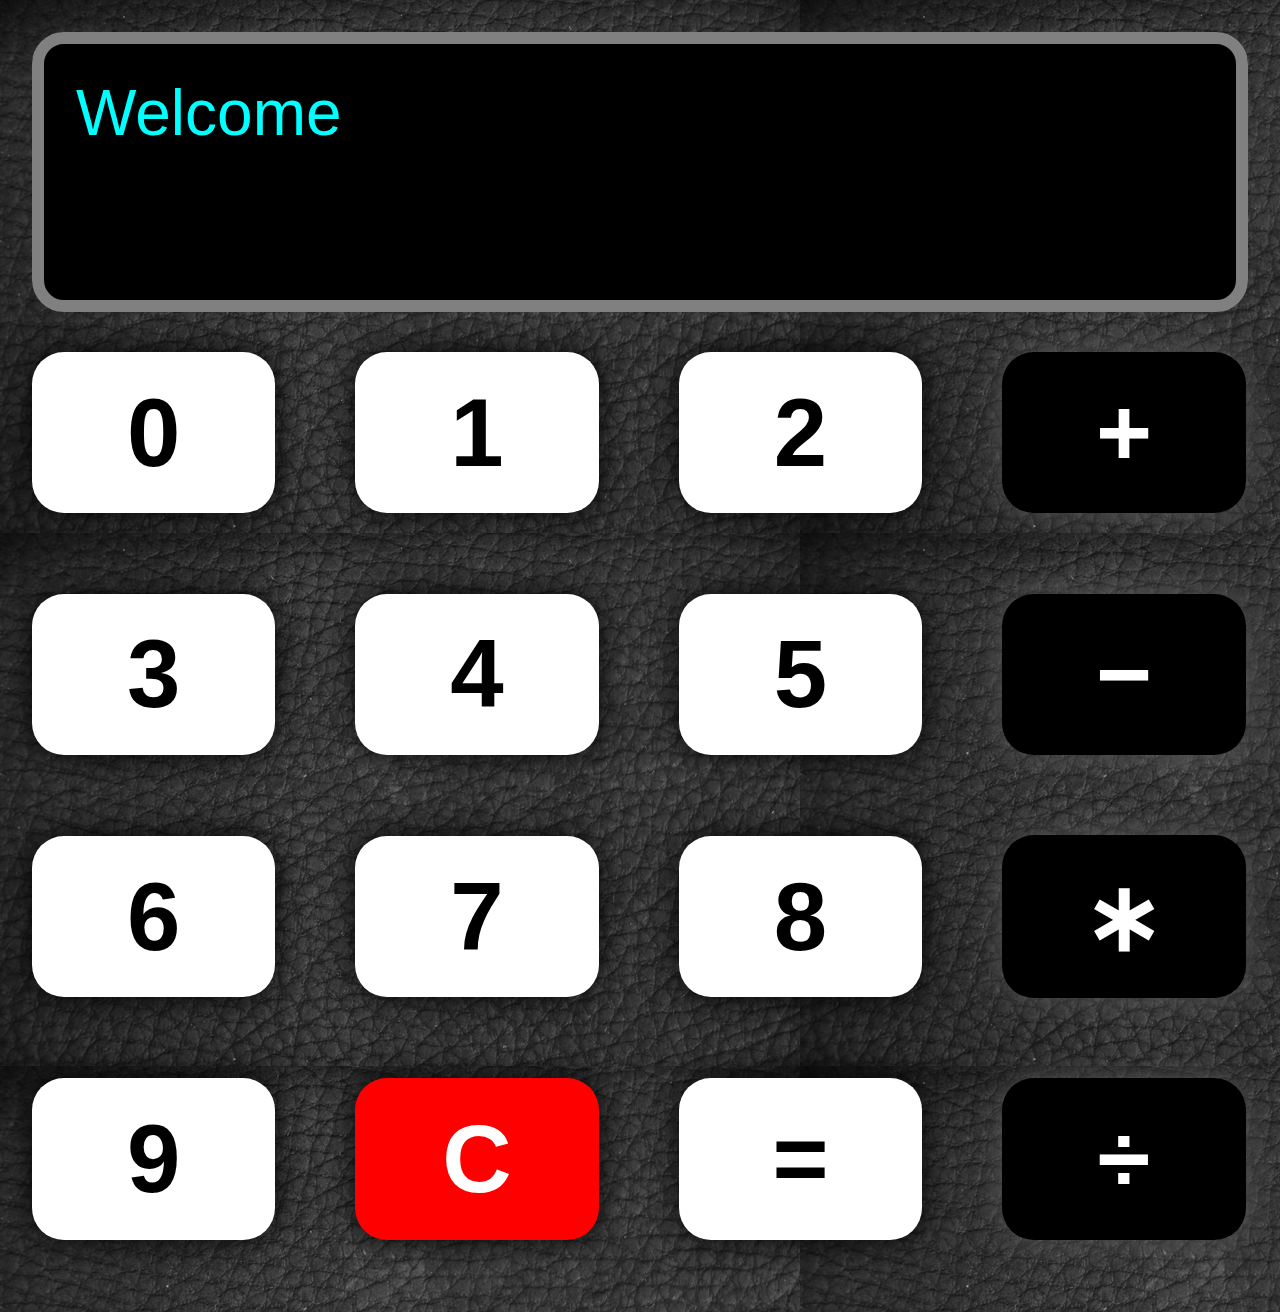
<file: template/calculator/index.html>
<!DOCTYPE html>
<html lang="en">
	<head>
		<meta charset="UTF-8">
		<title>Casio Mini</title>
		<link rel="stylesheet" href="styles/style.css" />
		<script src="scripts/calculator.js"></script>
	</head>
	<body>
		<form>
			<fieldset class="display">
				<output name="output" id="output" class="output"></output>
				<output name="input" id="input" class="input"></output>
			</fieldset>

			<fieldset>
				<button type="button" name="key-0" id="key-0" class="number" value="0">0</button>
				<button type="button" name="key-1" id="key-1" class="number" value="1">1</button>
				<button type="button" name="key-2" id="key-2" class="number" value="2">2</button>
				<button type="button" name="key-+" id="key-+" class="operator" value="+">&plus;</button>

				<button type="button" name="key-3" id="key-3" class="number" value="3">3</button>
				<button type="button" name="key-4" id="key-4" class="number" value="4">4</button>
				<button type="button" name="key-5" id="key-5" class="number" value="5">5</button>
				<button type="button" name="key--" id="key--" class="operator" value="-" >&minus;</button>

				<button type="button" name="key-6" id="key-6" class="number" value="6">6</button>
				<button type="button" name="key-7" id="key-7" class="number" value="7">7</button>
				<button type="button" name="key-8" id="key-8" class="number" value="8">8</button>
				<button type="button" name="key-*" id="key-*" class="operator" value="*">&lowast;</button>

				<button type="button" name="key-9" id="key-9" class="number" value="9">9</button>
				<button type="button" name="key-c" id="key-c" class="command">C</button>
				<button type="button" name="key-=" id="key-=" class="command">&equals;</button>
				<button type="button" name="key-/" id="key-/" class="operator" value="/">&divide;</button>
			</fieldset>
		</form>
	</body>
</html>
</file>
<file: template/calculator/styles/style.css>
/* reset */
*  {
	-webkit-box-sizing: border-box;
	-moz-box-sizing: border-box;
	-ms-box-sizing: border-box;
	box-sizing: border-box;
	margin: 0;
	padding: 0;
}

html {
	font-size: 5vw;
}

html, body {
	width: 100%;
	margin: 0;
	padding: 0;
}


/* document */
body {
	font-family: "URW Gothic L", "Helvetica", "Arial", sans-serif;
	/* Background source:
	 * http://www.texturex.com/Leather-Textures/black+leather+texture+large+close+up+grain+material+dark+fabric+stock+photo.jpg.php
	 * Free offered by Free Leather Textures */
	background: url('../../../media/black-leather-texture.jpg');
}

.display {
	border: 0.2rem solid gray;
	border-radius: 0.5rem;
	background: black;
	padding: 0.5rem;
	width: 100%;
	display: block;
}
.display > output {
	display: block;
	height: 1.5rem;
	margin: 0;
	color: aqua;
}

form {
	width: 100%;
	padding: 0.5rem;
}

fieldset {
	border: none;
	margin: 0;
	font-size: 0;
}
fieldset > button {
	width: 20%;
	margin: 3.3%;
	padding: 2vw;
}
fieldset > button:nth-child(4n) {
	margin-right: 0;
}
fieldset > button:nth-child(4n+1) {
	margin-left: 0;
}

button {
	box-shadow: 0 0 0.5rem black;
	border: none;
	border-radius: 0.5rem;
	text-align: center;
	vertical-align: middle;
	margin: 0;
	font-weight: bold;
	font-size: 1.5rem;
}
output {
	font-size: 1rem;
}


button.number, button.command {
	background: white;
}
button.number:active, button.command:active {
	background: rgb(230, 230, 230);
	box-shadow: inset 0 0 0.5rem black;
}
button.operator {
	box-shadow: 0 0 0.5rem rgb(80,80, 80);
	background: black;
	color: white;
}
button.operator:active {
	background: rgb(60, 60, 60);
	box-shadow: inset 0 0 0.5rem black;
}

#key-c {
	background: red;
	color: white;
}
#key-c:active {
	background: darkred;
}
button:focus {
	box-shadow: 0 0 0.5rem deepskyblue;
}
</file>
